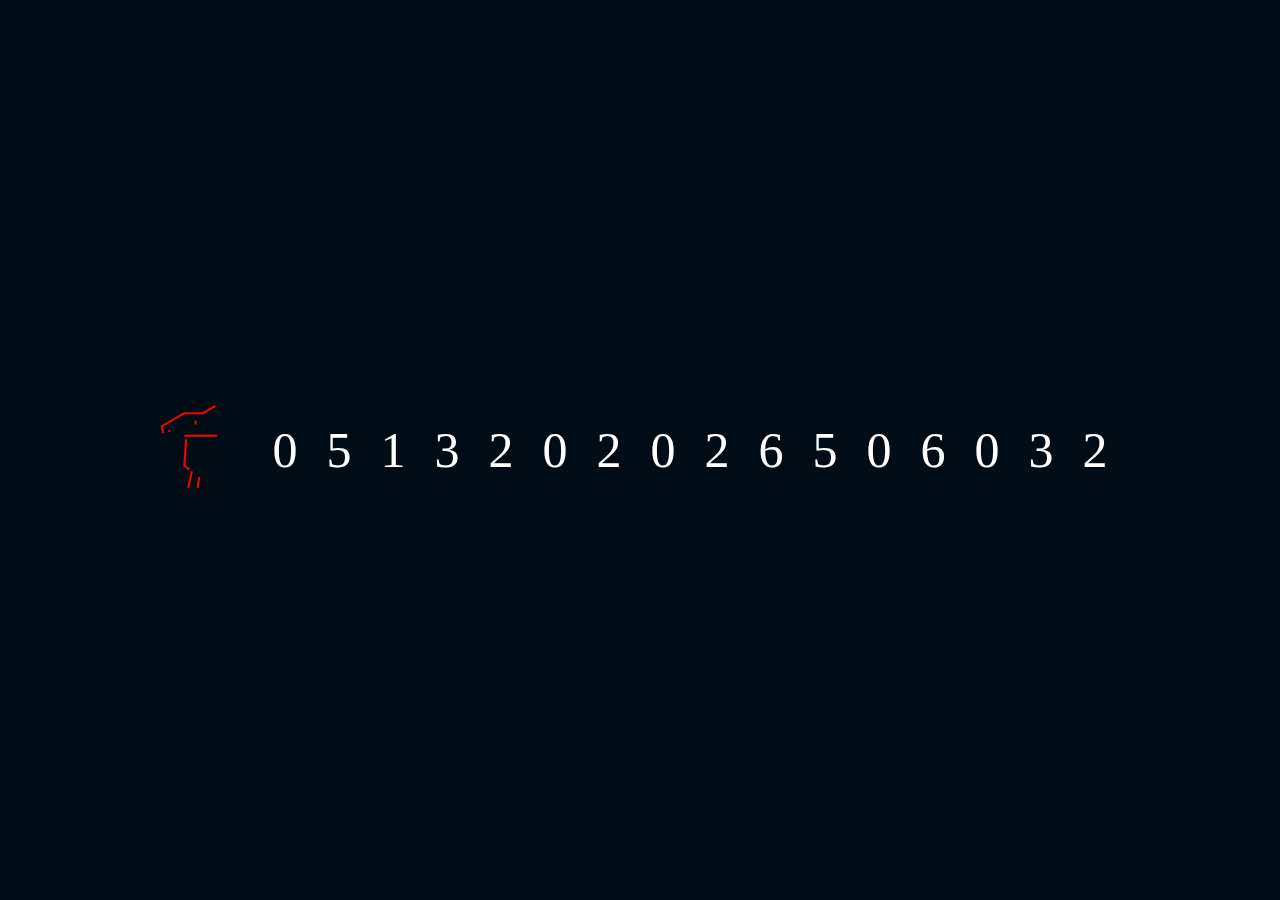
<file: index.html>
<!DOCTYPE html>
<html>
<head>
	<meta charset="utf-8">
	<meta http-equiv="X-UA-Compatible" content="IE=edge">
	<title>Năm Mới 2021.</title>
	<link rel="stylesheet" href="">
</head>
<style type="text/css" media="screen">
	* {
		margin: 0;
		padding: 0;

	}
	body {
		background: #003056;
	}
	section {
		position: absolute;
		width: 100%;
		height: 100vh;
	}
	.fireworks {
		position: fixed;
	}
	.content {
		z-index: 1;
		color: #fff;
		display: flex;
		justify-content: center;
		align-items: center;
		text-align: center;
		position: relative;
		transform: translateX(-50%), translateY(-50%);
	}
	.content h2 {
		-webkit-text-stroke:  1px #fff;
		color:  transparent;
		font-size: 8em;
		line-height: .9em;
		animation: animateColor2 3s linear infinite;
	}
	.content .random span {
		-webkit-text-stroke:  0px #fff;
		animation: animateColor 3s linear infinite;

	}
	.set {
		position: absolute;
		width: 100%;
		height: 100%;
		top: 0;
		left: 0;

	}
	.set div {
		position: absolute;
		display: block;

	}
	.set div {

	}
	canvas {
		position: fixed;
	}
	.content .random span {
		width: 50px;
		display: inline-block;
		font-size: 50px;
	}
	#content {
		width: 100px;
		height: 100px;
		animation: animateColor 1.5s linear infinite;
	}
	@keyframes animateColor {
		0%
		{
			filter: hue-rotate(0deg);
			transform: translate(10px, -10px);
		}
		100%{
			filter: hue-rotate(360deg);
			transform: translate(10px, 10px);
		}
	}
</style>
<body>


	<!-- <iframe src="https://olafwempe.com/mp3/silence/silence.mp3" type="audio/mpeg" allow="autoplay" id="audio" style="display:none"></iframe>
	<audio autoplay>
		<source src="https://olafwempe.com/mp3/Septium.mp3" type="audio/mpeg">
		</audio> -->

		
		<section class="fireworks"></section>

		<section class="content">
			<div id="content"></div>
			<div class="random">
				<span class="span nbr ltr"><p class="no">0</p></span>
				<span class="span nbr ltr"><p class="no">0</p></span>
				<span class="span nbr ltr"><p class="no">0</p></span>
				<span class="span nbr ltr"><p class="no">0</p></span>
				<span class="span nbr ltr"><p class="no">0</p></span>
				<span class="span nbr ltr"><p class="no">0</p></span>
				<span class="span nbr ltr"><p class="no">0</p></span>
				<span class="span nbr ltr"><p class="no">0</p></span>
				<span class="span nbr ltr"><p class="no">0</p></span>
				<span class="span nbr ltr"><p class="no">0</p></span>
				<span class="span nbr ltr"><p class="no">0</p></span>
				<span class="span nbr ltr"><p class="no">0</p></span>
				<span class="span nbr ltr"><p class="vacancy">0</p></span>
				<span class="span nbr ltr"><p class="vacancy">0</p></span>
				<span class="span nbr ltr"><p class="vacancy">0</p></span>
				<span class="span nbr ltr"><p class="vacancy">0</p></span>
			</div>
		</section>


		<script src="https://ajax.googleapis.com/ajax/libs/jquery/3.5.1/jquery.min.js"></script>
		<script type="text/javascript" src="jquery.fireworks.js"></script>
		<script type="text/javascript" src="jquery.novacancy.js"></script>
		<script type="text/javascript" src="jQuery.sketch.js"></script>
	<!-- <script type="text/javascript">
		$(document).ready(function() {
			$('#no').novacancy({
				'reblinkProbability': 0.1,
				'blinkMin': 0.2,
				'blinkMax': 0.6,
				'loopMin': 8,
				'loopMax': 10,
				'color': '#ffffff',
				'glow': ['0 0 80px #ffffff', '0 0 30px #008000', '0 0 6px #0000ff']
			}); 

			$('#vacancy').novacancy({
				'blink': 1,
				'off': 1,
				'color': 'Red',
				'glow': ['0 0 80px Red', '0 0 30px FireBrick', '0 0 6px DarkRed']
			});
		});
	</script> -->
	<script>
		$("#content").sketch({
			d: "M 24.375 35.625 h 37.5 l 26.25 52.5 L 37.5 61.875 Z m 0 -22.5 L 1.875 26.25 l 3.75 20.625 l 11.25 -9.375 l 7.5 -1.875 Z m 0 0 h 18.75 l 18.75 -11.25 l -1.875 15 l 9.375 -3.75 l -7.5 22.5 m -26.25 -15 v 3.75 M 26.141 39.154 l -1.766 26.471 l 15 11.25 l 19.523 -3.904 M 31.875 71.25 l -3.75 16.875 m 11.25 -11.25 L 37.5 88.125 M 9.375 30 v 1.875",
			time: 6500,
			stroke: "#fc1b25",
			strokeWidth:"2px",
		});


		$("#content").sketch({
			d: "m 297.409 263.675 c -2.89423 -3.99537 -4.55727 -5.2153 -6.72282 -4.93151 c -1.71778 0.2251 -3.17786 -0.40616 -3.6231 -1.56644 c -0.41018 -1.06891 -2.07164 -1.94349 -3.69213 -1.94349 c -3.36276 0 -7.61349 -4.03568 -9.5024 -9.02168 c -1.23634 -3.26348 -1.44237 -3.33129 -5.25284 -1.7291 c -5.10302 2.14565 -6.65458 4.92448 -5.1673 9.25453 c 0.63688 1.85419 0.91589 4.07438 0.62002 4.93375 c -0.96131 2.79225 -6.28656 1.70437 -9.08752 -1.85647 c -2.17322 -2.76281 -2.58285 -4.62204 -2.13438 -9.6875 c 0.30524 -3.44769 0.9532 -7.44033 1.43991 -8.87254 c 0.79549 -2.34084 0.36831 -2.62425 -4.22688 -2.8043 c -10.2925 -0.4033 -19.224 -6.43645 -23.903 -16.1464 c -2.66105 -5.52218 -2.87126 -7.61327 -2.95382 -29.3828 c -0.0741 -19.5451 0.20834 -23.4375 1.70084 -23.4375 c 0.98435 0 -0.5966 -1.82812 -3.51324 -4.0625 c -8.14738 -6.24154 -18.2396 -20.4143 -18.9148 -26.5625 c -0.54214 -4.9365 -0.005 -5.625 4.38833 -5.625 c 2.40625 0 4.375 -0.5625 4.375 -1.25 c 0 -0.6875 -0.5625 -1.25 -1.25 -1.25 c -1.92657 0 -1.47899 -3.49762 0.5962 -4.65896 c 1.56982 -0.87851 1.38269 -1.94873 -1.25 -7.14896 c -1.74916 -3.45503 -3.0962 -8.27638 -3.0962 -11.082 l 0 -4.96623 l 7.20745 0.753331 c 13.2074 1.38045 34.065 11.9645 47.736 24.2233 l 5.56839 4.99321 l 3.94908 -2.33002 c 3.78767 -2.23478 3.98338 -2.75263 4.78803 -12.6694 c 1.00856 -12.4301 3.02709 -20.4232 7.4786 -29.6143 c 4.80302 -9.91685 11.1542 -18.8572 12.92 -18.187 c 0.83736 0.31782 1.90865 -0.047 2.38064 -0.81069 c 0.5506 -0.89088 0.28281 -1.03295 -0.74713 -0.39641 c -1.06935 0.66089 -1.41406 0.41237 -1.03249 -0.74437 c 0.86694 -2.62822 10.8616 -9.86149 13.6262 -9.86149 c 2.94646 0 8.91374 8.95992 11.8452 17.7856 l 2.05038 6.17315 l 3.86393 -3.54189 c 2.12516 -1.94805 4.91767 -4.80753 6.20558 -6.3544 c 1.28793 -1.54688 3.63401 -2.8125 5.21351 -2.8125 c 2.33151 0 3.12821 0.9995 4.23457 5.3125 c 6.76089 26.3563 4.93846 44.8097 -6.07977 61.5625 c -1.80867 2.75 -4.18283 7.8125 -5.2759 11.25 l -1.98743 6.25 l 4.22925 -4.8398 c 4.83267 -5.53034 7.34475 -5.37896 8.52326 0.51362 c 2.2364 11.182 -0.47426 23.9231 -6.68787 31.4354 c -3.92539 4.74585 -16.6089 11.7198 -18.8244 10.3505 c -0.68581 -0.42385 -1.09235 -0.17977 -0.90345 0.54241 c 0.18891 0.72217 -1.31138 2.65337 -3.33397 4.29156 l -3.67745 2.97853 l 2.62653 6.32012 c 1.4446 3.47608 3.308 9.36528 4.14092 13.0871 c 2.17014 9.69722 -0.76126 19.3944 -8.11883 26.8574 c -5.07537 5.14808 -5.31819 5.7171 -4.30362 10.0845 c 0.59139 2.54571 1.08867 5.01254 1.10507 5.48183 c 0.0164 0.4693 1.12605 1.2012 2.46588 1.62643 c 2.78787 0.88484 4.23742 4.33729 3.08355 7.3442 c -0.51527 1.34279 -2.24903 2.0511 -5.02051 2.0511 c -3.543 0 -4.86057 -0.86575 -8.07892 -5.30856 Z m 9.06421 3.20468 c -0.90234 -0.36109 -1.98047 -0.31669 -2.39584 0.0986 c -0.41537 0.41536 0.32292 0.7108 1.64062 0.65653 c 1.45619 -0.06 1.75238 -0.35618 0.75522 -0.7552 Z m -4.64034 -1.69622 c -0.49554 -0.80178 0.31463 -1.1112 2.11372 -0.80725 c 1.60449 0.27107 2.29249 0.26747 1.5289 -0.007 c -0.76359 -0.27547 -2.03347 -1.9168 -2.82198 -3.64738 c -0.84471 -1.85394 -0.91626 -2.82675 -0.17417 -2.36812 c 1.48746 0.9193 1.49055 -0.29751 0.01 -3.74413 c -0.74536 -1.73454 -1.12545 -1.9259 -1.24137 -0.625 c -0.42039 4.71736 -2.69087 -5.29763 -3.24955 -14.3337 c -0.56693 -9.16908 -0.47387 -9.71954 1.07136 -6.33699 c 1.0554 2.31034 2.02489 3.16603 2.57628 2.27388 c 0.48623 -0.78675 0.31238 -1.78378 -0.38633 -2.2156 c -2.27429 -1.40559 -1.4168 -4.19184 1.08844 -3.5367 c 1.76388 0.46126 3.08717 -0.67907 5.24653 -4.52113 c 2.29812 -4.08895 3.10825 -4.74384 3.96799 -3.20757 c 1.52318 2.72175 3.43023 1.10797 3.40751 -2.88348 c -0.0152 -2.68287 -0.27766 -2.98421 -1.29637 -1.48872 c -0.92014 1.35077 -1.04804 0.55061 -0.45747 -2.86197 c 0.63226 -3.65347 0.42843 -4.65417 -0.89113 -4.375 c -1.05694 0.22362 -1.77578 -0.8325 -1.88066 -2.76303 c -0.21409 -3.94058 -2.38729 -9.50145 -4.13542 -10.5819 c -2.67123 -1.65092 -9.61253 2.08351 -11.2832 6.07038 c -0.89575 2.13757 -1.69229 4.39228 -1.7701 5.01049 c -0.21941 1.74309 -4.61016 3.06654 -10.4941 3.16311 c -7.14631 0.11725 -14.2284 3.0965 -13.2739 5.58392 c 0.39768 1.03632 0.33612 2.51031 -0.13681 3.27552 c -1.08324 1.75271 -5.14475 -1.7428 -7.64674 -6.58112 c -4.12583 -7.97848 -4.76294 -0.33797 -0.89883 10.7792 c 2.15903 6.21162 2.07262 7.19752 -0.28754 3.28034 l -1.88284 -3.125 l 0.74186 3.125 c 0.66691 2.80923 0.56824 2.91041 -0.97647 1.00133 c -1.5363 -1.89866 -1.7087 -1.68006 -1.62723 2.06334 c 0.0501 2.30285 0.47413 3.95245 0.94225 3.66578 c 0.46812 -0.28668 1.17307 -0.00032 1.56656 0.63636 c 1.00168 1.62075 -0.56712 5.26562 -1.90935 4.43609 c -0.60759 -0.37552 -0.7343 0.2825 -0.2816 1.46223 c 0.45532 1.18653 0.30929 1.82827 -0.32681 1.43619 c -2.10013 -1.29445 -1.16843 12.6909 0.98919 14.8485 c 2.0819 2.08189 4.80761 1.3847 4.6372 -1.18611 c -0.0712 -1.07344 -0.27456 -1.05286 -0.72917 0.0738 c -1.17795 2.91928 -2.41018 1.57736 -2.71557 -2.95726 c -0.3733 -5.5429 2.66982 -10.737 5.62597 -9.60263 c 1.31359 0.50408 1.7717 0.30234 1.24578 -0.54861 c -0.5216 -0.84396 0.0485 -1.11565 1.52887 -0.72852 c 1.29836 0.33952 2.7923 -0.0811 3.31987 -0.93472 c 0.66916 -1.08273 0.42834 -1.24788 -0.79643 -0.54617 c -0.9656 0.55322 0.0615 -0.9222 2.28248 -3.27873 c 2.25237 -2.38982 4.36171 -6.20411 4.76985 -8.62522 c 1.47052 -8.72328 1.9136 -10.0535 3.10368 -9.31799 c 0.66734 0.41244 1.21335 3.24795 1.21335 6.30113 c 0 5.49837 1.78673 7.57917 2.88834 3.36372 c 0.40506 -1.54997 0.60834 -1.64105 0.69752 -0.3125 c 0.18742 2.79214 -1.85942 5.442 -3.4461 4.46138 c -0.76437 -0.4724 -1.45444 -2.3726 -1.53351 -4.22265 c -0.11397 -2.66692 -0.37407 -2.32795 -1.2556 1.63627 c -1.73439 7.79948 -1.79772 7.99449 -2.93154 9.02633 c -0.58858 0.53563 -0.61169 0.18383 -0.0514 -0.78197 c 0.66404 -1.14458 0.54243 -1.46137 -0.34941 -0.9102 c -0.96032 0.59352 -0.79454 2.2341 0.55635 5.50564 c 2.55872 6.19665 5.22436 9.03386 7.62283 8.11348 c 1.40148 -0.5378 1.67007 -0.27978 0.93942 0.90243 c -0.68588 1.10978 -0.54072 1.35738 0.44033 0.75105 c 2.05617 -1.27077 0.33211 -3.56038 -2.0055 -2.66336 c -1.42961 0.54859 -1.59784 0.32915 -0.65337 -0.85229 c 0.76227 -0.9535 0.92526 -4.20268 0.40674 -8.10811 c -0.86178 -6.49087 0.52725 -9.25562 3.27142 -6.51145 c 0.70159 0.70158 1.0212 -0.67911 0.81835 -3.53519 l -0.33336 -4.68685 l 1.34295 4.375 c 0.73862 2.40625 1.36426 5.90464 1.39031 7.7742 c 0.026 1.86957 0.45762 3.14565 0.95904 2.83575 c 0.76967 -0.47567 4.88899 7.898 7.07898 14.39 c 0.56222 1.66667 0.46993 1.66667 -0.83058 0 c -1.30051 -1.66666 -1.40621 -1.66666 -0.95125 0 c 0.28151 1.03125 1.1886 1.875 2.01576 1.875 c 1.50988 0 3.85783 2.87118 3.8936 4.76128 c 0.01 0.5562 -0.68398 0.58885 -1.54336 0.0725 c -1.0617 -0.63785 -1.01264 -0.26085 0.15305 1.17622 c 1.88019 2.3179 3.28572 2.88955 2.00349 0.81485 Z m -8.96428 -13.2632 c -0.63745 -1.6612 -0.93764 -1.66454 -2.5736 -0.0285 c -1.01858 1.01859 -1.45409 2.49576 -0.96778 3.28263 c 1.28561 2.08015 4.46667 -0.84283 3.54138 -3.25407 Z m -32.0598 -3.27297 c -0.3424 -0.84629 -0.60171 0.14878 -0.57623 2.21128 c 0.0255 2.0625 0.30562 2.75493 0.62255 1.53872 c 0.31693 -1.21622 0.29608 -2.90372 -0.0463 -3.75 Z m -6.20826 -3.10122 c -0.31441 -1.20312 -0.57166 -0.21875 -0.57166 2.1875 c 0 2.40625 0.25725 3.39063 0.57166 2.1875 c 0.31441 -1.20312 0.31441 -3.17187 0 -4.375 Z m 32.4287 -2.97837 l -1.83645 -4.20913 l -0.10196 3.51968 c -0.1253 4.32514 2.67143 10.1284 3.34427 6.93945 c 0.23683 -1.12248 -0.3958 -3.93498 -1.40585 -6.25 Z m 13.7148 4.25441 c -0.41537 -0.41536 -0.7108 0.32293 -0.65652 1.64063 c 0.06 1.45618 0.35617 1.75237 0.7552 0.75521 c 0.36109 -0.90235 0.31668 -1.98048 -0.0986 -2.39584 Z m 2.25606 -4.08854 c 0.85412 0 2.91662 -1.52985 4.58334 -3.39967 c 1.66671 -1.86983 2.16008 -2.8542 1.09636 -2.1875 c -1.06371 0.6667 -0.72896 0.0871 0.74392 -1.28783 c 2.80553 -2.61912 5.23631 -7.59187 3.0508 -6.24115 c -0.67963 0.42003 -1.23569 0.49525 -1.23569 0.16715 c 0 -0.32808 -0.37684 -1.57856 -0.83743 -2.77882 c -0.56713 -1.47793 -0.37002 -1.89343 0.61069 -1.28731 c 0.96964 0.59927 1.18205 0.20165 0.64288 -1.2034 c -0.66314 -1.72813 -1.13582 -1.46388 -2.67882 1.49757 c -1.03046 1.97778 -2.92108 4.33758 -4.20136 5.24399 c -1.28029 0.90641 -2.04332 2.10831 -1.69564 2.67087 c 0.34769 0.56255 -0.20541 1.71794 -1.22908 2.56753 c -1.02368 0.84957 -1.81683 3.30394 -1.76255 5.45412 c 0.0542 2.1502 0.3824 3.20633 0.72916 2.34695 c 0.34676 -0.85937 1.32931 -1.5625 2.18342 -1.5625 Z m -50.8476 -9.61623 c -1.21621 -0.31693 -2.90371 -0.29609 -3.75 0.0464 c -0.84629 0.34241 0.14879 0.60171 2.21129 0.57624 c 2.0625 -0.0255 2.75492 -0.30563 1.53871 -0.62255 Z m -2.06148 -1.63377 c 1.87597 0 2.39777 -0.89156 2.39777 -4.09686 c 0 -2.25329 0.94099 -5.44032 2.0911 -7.08234 c 1.1501 -1.642 1.43135 -2.57771 0.625 -2.07935 c -0.99456 0.61467 -1.43784 -0.22322 -1.37824 -2.60517 c 0.0773 -3.08853 0.21719 -3.21029 1.16214 -1.01128 c 0.83866 1.95168 1.09356 1.36838 1.16214 -2.65945 c 0.12182 -7.15392 2.75317 -9.11382 6.25654 -4.66002 c 1.47077 1.86979 2.39657 4.12295 2.05732 5.00701 c -0.33925 0.88408 0.008 1.99358 0.77173 2.46556 c 0.9044 0.55895 1.03178 0.28093 0.36535 -0.79738 c -0.73891 -1.19558 -0.45638 -1.43805 1.01683 -0.87273 c 1.12202 0.43055 2.4262 0.15799 2.89819 -0.60571 c 0.56221 -0.90968 0.25271 -1.04315 -0.89746 -0.38703 c -1.25381 0.71524 -1.38971 0.60103 -0.47544 -0.39957 c 0.70411 -0.77059 3.48495 -2.16438 6.17964 -3.0973 c 2.6947 -0.93294 5.09371 -2.27901 5.33113 -2.99129 c 0.45679 -1.37036 -5.21658 -2.87709 -10.8333 -2.87709 c -1.84516 0 -4.44657 -0.7983 -5.78092 -1.774 c -2.12841 -1.55632 -2.24455 -2.25492 -0.94658 -5.69365 c 1.28248 -3.39767 1.1197 -4.5295 -1.22236 -8.49898 l -2.70186 -4.57933 l 3.28074 2.46049 c 1.80441 1.35326 3.04827 2.84349 2.76414 3.3116 c -1.18187 1.9472 1.87894 2.07616 3.44505 0.14516 c 1.19004 -1.46731 1.2301 -1.81635 0.1328 -1.15701 c -0.93993 0.56479 -1.87155 0.16181 -2.31848 -1.00286 c -0.41093 -1.07089 -1.16895 -1.68638 -1.68447 -1.36777 c -0.51553 0.31862 -2.24214 -0.80961 -3.83691 -2.50717 c -3.37556 -3.59312 -4.34404 -3.72027 -9.16919 -1.20378 c -1.96922 1.02702 -4.80939 1.8673 -6.3115 1.8673 c -2.38372 0 -2.66634 0.55489 -2.22184 4.36233 c 0.57562 4.93061 -2.1909 7.06364 -6.0421 4.65852 c -2.56677 -1.60298 -3.71918 -0.81145 -3.71918 2.55452 c 0 1.35743 -1.09111 2.69401 -2.5 3.06245 c -2.53737 0.66353 -3.07241 2.24583 -2.65852 7.86218 c 0.18265 2.47837 -0.0318 2.73702 -1.03645 1.25 c -1.09587 -1.62207 -1.26933 -1.58986 -1.28589 0.23873 c -0.0105 1.16255 0.51879 2.44619 1.17627 2.85254 c 0.65747 0.40633 0.89947 1.51 0.53777 2.45257 c -1.92349 5.01254 11.2869 20.253 16.2028 18.6928 c 1.71974 -0.54582 2.10429 -0.31301 1.39053 0.84186 c -0.71075 1.15002 -0.37644 1.36222 1.1957 0.75893 c 1.20026 -0.46059 3.26128 -0.83743 4.58005 -0.83743 Z m 29.403 -9.66146 c -0.41537 -0.41536 -0.7108 0.32293 -0.65653 1.64063 c 0.06 1.45618 0.35618 1.75237 0.75521 0.75521 c 0.36109 -0.90235 0.31668 -1.98048 -0.0987 -2.39584 Z m -21.8501 -0.67187 c -1.23452 -1.22533 -1.3781 -1.08175 -0.69974 0.69975 c 0.46941 1.23277 1.16836 1.92652 1.55322 1.54166 c 0.38486 -0.38486 0.00079 -1.39349 -0.85348 -2.24141 Z m 4.88215 -12.097 c -0.71539 -1.33672 -1.91853 -2.81222 -2.67364 -3.2789 c -0.75512 -0.46669 -0.40615 0.62698 0.77548 2.43038 c 2.50203 3.81858 3.79765 4.39774 1.89816 0.84852 Z m 15.1971 0.3265 c -0.90235 -0.36109 -1.98047 -0.31669 -2.39584 0.0986 c -0.41536 0.41538 0.32292 0.7108 1.64063 0.65653 c 1.45618 -0.06 1.75237 -0.35618 0.75521 -0.7552 Z m 8.17933 -0.0125 c -1.21621 -0.31693 -2.90371 -0.29609 -3.75 0.0463 c -0.84629 0.34241 0.14879 0.60171 2.21129 0.57623 c 2.0625 -0.0255 2.75492 -0.30562 1.53871 -0.62255 Z m 2.54954 -2.97112 c 5.99042 -2.08826 6.1834 -4.79502 0.28545 -4.00395 c -5.36075 0.71904 -6.13342 -1.20255 -2.10384 -5.23212 c 1.67109 -1.6711 2.57336 -1.8441 3.89542 -0.74689 c 2.91563 2.41976 13.96 -1.57942 22.6669 -8.2077 c 3.28191 -2.49842 17.7579 -10.4094 19.1334 -10.4562 c 0.25606 -0.009 -0.24189 0.96854 -1.10656 2.17166 c -0.86467 1.20313 0.49558 0.0614 3.02278 -2.53711 c 2.52719 -2.59854 4.25758 -5.27041 3.84529 -5.9375 c -0.41229 -0.66694 -0.15391 -1.21274 0.57417 -1.21274 c 0.72807 0 1.32377 -1.19387 1.32377 -2.65305 c 0 -2.20783 -0.31235 -2.39383 -1.86124 -1.10837 c -1.02367 0.84958 -1.59945 1.96828 -1.27947 2.486 c 1.26191 2.04181 -9.70508 8.85471 -13.9847 8.68757 c -1.99498 -0.0779 -1.96663 -0.20944 0.25043 -1.16215 c 2.5 -1.07428 2.5 -1.07428 0 -1.18308 c -1.57503 -0.0685 0.0328 -1.38404 4.3455 -3.55546 c 8.05528 -4.05579 12.5378 -9.92619 12.5104 -16.3838 c -0.023 -5.40283 -1.72318 -8.90508 -2.871 -5.91393 c -1.03632 2.70059 -9.60974 6.82729 -16.0576 7.72914 c -4.02244 0.5626 -4.94188 0.41435 -3.55221 -0.57275 c 1.66666 -1.18384 1.66666 -1.33608 0 -1.37011 c -1.66666 -0.034 -1.66666 -0.17908 0 -1.3055 c 1.56686 -1.05897 1.15601 -1.89325 -2.5 -5.07651 c -6.81856 -5.93689 -15.4631 -9.86799 -21.6997 -9.86799 c -4.09118 0 -5.76868 -0.56997 -6.43801 -2.1875 c -0.49786 -1.20312 -1.18314 -8.9375 -1.52284 -17.1875 c -0.56545 -13.7326 -0.34152 -15.8478 2.65032 -25.035 c 3.59326 -11.0339 11.7388 -25.8888 13.8162 -25.1964 c 1.79709 0.59903 1.67874 3.98135 -0.1393 3.98135 c -0.80207 0 -1.92707 0.51206 -2.5 1.1379 c -0.615 0.67183 -0.33524 0.72856 0.683 0.13851 c 1.17963 -0.68356 1.54174 -0.45062 1.14584 0.73709 c -0.31836 0.95508 -1.18821 1.7365 -1.933 1.7365 c -0.74479 0 -1.82291 0.51206 -2.39584 1.1379 c -0.6177 0.67477 -0.31925 0.7185 0.73326 0.10744 c 1.38583 -0.80456 1.55259 -0.50596 0.76072 1.3621 c -0.55782 1.3159 -1.28183 3.95359 -1.60892 5.86153 c -0.45052 2.62789 -0.97841 3.15053 -2.17723 2.15559 c -1.15123 -0.95543 -1.79377 -0.76293 -2.35757 0.70633 c -1.81075 4.71873 1.1548 4.02145 7.19588 -1.69195 c 7.68092 -7.2643 11.1182 -9.28815 13.9374 -8.20632 c 1.44276 0.55364 1.92608 1.8561 1.5754 4.24546 c -0.49017 3.33965 -0.41604 3.38793 2.38427 1.55309 c 1.58957 -1.04153 2.89015 -2.70595 2.89015 -3.69871 c 0 -0.99275 0.51004 -1.48978 1.13343 -1.10451 c 0.62338 0.38527 0.82659 -0.47283 0.45157 -1.9069 c -0.39695 -1.51796 -1.02865 -2.04624 -1.51189 -1.26436 c -0.45651 0.73867 -1.5387 -0.61675 -2.40485 -3.01204 c -0.86615 -2.39529 -1.17142 -5.00777 -0.6784 -5.8055 c 0.59804 -0.96766 0.34536 -1.10986 -0.75915 -0.42723 c -1.21214 0.74914 -1.4351 0.44869 -0.83245 -1.12179 c 0.46494 -1.21161 0.3127 -1.82953 -0.34986 -1.42004 c -0.64514 0.39871 -1.76369 -0.37885 -2.48569 -1.7279 c -1.70665 -3.18891 -1.66311 -4.23129 0.13043 -3.12283 c 0.89532 0.55335 1.10377 0.34282 0.54914 -0.55461 c -0.62533 -1.01179 -1.59783 -1.06984 -3.23597 -0.19313 c -3.08274 1.64983 -4.10891 1.58518 -3.01195 -0.18976 c 0.56995 -0.92218 0.34094 -1.10261 -0.63439 -0.49983 c -0.83946 0.51882 -1.21251 1.2571 -0.82898 1.64063 c 0.89795 0.89794 -1.6997 4.05234 -3.3371 4.05234 c -0.6875 0 -0.48769 -0.98438 0.44401 -2.1875 c 1.40942 -1.82001 1.2301 -1.79194 -1.06746 0.16706 c -1.51882 1.295 -2.51151 2.75901 -2.206 3.25334 c 0.82312 1.33186 -2.65195 5.6377 -4.57618 5.67015 c -0.91577 0.0154 -1.48525 1.05491 -1.26716 2.31294 c 0.22131 1.27659 -0.15429 1.94473 -0.85112 1.51406 c -0.68598 -0.42396 -1.65426 -0.11225 -2.15174 0.69269 c -0.59752 0.9668 -0.35966 1.12679 0.70079 0.4714 c 1.07675 -0.66546 1.39757 -0.42037 0.97438 0.74436 c -0.347 0.95508 -1.24348 1.60262 -1.99217 1.43899 c -0.7487 -0.16362 -1.06191 0.4826 -0.69604 1.43606 c 0.36588 0.95347 -0.0225 2.15863 -0.86312 2.67815 c -1.04171 0.64381 -1.20636 0.42357 -0.51708 -0.6917 c 0.65496 -1.05975 0.52204 -1.33391 -0.37727 -0.77811 c -0.7637 0.472 -1.03627 1.77618 -0.60571 2.8982 c 0.47181 1.22951 0.27442 1.72581 -0.49681 1.24916 c -0.7038 -0.43497 -1.92439 0.62422 -2.71243 2.35376 c -2.02847 4.45202 -1.69767 5.47819 0.57285 1.77698 c 1.2996 -2.11849 1.64588 -2.31979 1.07514 -0.625 c -2.82417 8.38629 -5.60394 19.2706 -5.74532 22.496 c -0.16338 3.72716 -0.17113 3.72273 -1.08526 -0.62103 c -0.69135 -3.28516 -0.89364 -2.11747 -0.81206 4.6875 c 0.0598 4.98438 0.54812 9.0625 1.08526 9.0625 c 0.53713 0 0.97661 2.85938 0.97661 6.35417 c 0 4.52364 -0.45013 6.20636 -1.5625 5.8411 c -0.85937 -0.28218 -1.73751 -1.98571 -1.95141 -3.78561 c -0.2871 -2.41583 -0.91345 -3.07127 -2.39256 -2.50368 c -1.4395 0.55239 -1.71555 0.30274 -0.98045 -0.88669 c 0.68588 -1.10977 0.54072 -1.35737 -0.44033 -0.75105 c -0.80494 0.49748 -1.08083 1.52373 -0.61308 2.28056 c 0.55242 0.89384 0.0988 1.08761 -1.29454 0.55295 c -1.17973 -0.45271 -1.8407 -0.33079 -1.46882 0.27094 c 0.37189 0.60173 -0.17194 1.79791 -1.20852 2.6582 c -1.53497 1.27391 -2.33875 1.15322 -4.33176 -0.65043 c -1.34589 -1.21801 -2.09218 -2.78881 -1.65842 -3.49065 c 0.43376 -0.70184 0.21443 -0.92118 -0.48742 -0.48742 c -0.70184 0.43376 -2.28218 -0.32307 -3.51187 -1.68186 c -1.22968 -1.35879 -1.75486 -2.47053 -1.16706 -2.47053 c 0.58781 0 0.37214 -0.69659 -0.47925 -1.54799 c -0.8514 -0.85139 -2.51077 -1.55452 -3.6875 -1.5625 c -1.17673 -0.008 -1.99889 -0.71763 -1.82701 -1.57701 c 0.17187 -0.85937 -0.10938 -1.49588 -0.625 -1.41447 c -2.07113 0.32702 -3.57806 -0.32148 -6.5625 -2.82416 l -3.125 -2.62054 l 3.39352 2.02334 c 6.56529 3.91446 5.2744 1.91531 -1.51852 -2.35167 c -3.78125 -2.37519 -7.4375 -4.3113 -8.125 -4.30247 c -0.6875 0.009 0.15625 0.81995 1.875 1.80247 c 3.76641 2.15308 2.60971 2.44093 -1.77699 0.44222 c -1.72954 -0.78803 -2.85179 -1.90659 -2.49389 -2.48568 c 0.3579 -0.5791 -0.14827 -0.7463 -1.12482 -0.37156 c -0.97655 0.37474 -3.67764 -0.20246 -6.00242 -1.28266 c -2.32479 -1.0802 -3.38313 -1.75169 -2.35188 -1.49219 c 1.03125 0.25949 3.28125 0.82445 5 1.25546 c 2.17084 0.54438 1.88196 0.21292 -0.94613 -1.08557 c -6.28753 -2.88687 -14.6964 -4.85562 -16.9861 -3.97695 c -1.1873 0.45561 -2.06775 2.17221 -2.06775 4.03147 c 0 1.78091 0.49934 2.92939 1.10966 2.5522 c 0.61031 -0.37719 2.63868 2.43941 4.50749 6.25912 c 2.39434 4.89387 3.94265 6.73587 5.24258 6.23704 c 1.0146 -0.38934 3.95498 -0.7079 6.53417 -0.7079 c 6.27782 0 6.25203 -3.11458 -0.0524 -6.33087 c -6.83431 -3.48661 -7.77945 -2.87536 -1.09146 0.70587 c 3.09375 1.65662 4.93547 3.03745 4.09271 3.06852 c -0.84276 0.0311 -3.37401 -1.06641 -5.625 -2.43884 c -2.25099 -1.37243 -5.07709 -2.49743 -6.28021 -2.5 c -1.20313 -0.003 -2.1875 -0.84843 -2.1875 -1.87968 c 0 -6.80656 24.3933 6.99578 41.3119 23.3754 l 6.93692 6.71589 l -2.41517 5.5385 c -1.32834 3.04618 -2.69899 9.07432 -3.04588 13.3959 l -0.63072 7.85737 l 5.84014 5.14069 c 5.75697 5.06749 10.1334 12.6549 9.00126 15.6053 c -0.31894 0.83112 0.50718 2.49491 1.83582 3.69731 c 1.32863 1.2024 2.4157 3.224 2.4157 4.49245 c 0 1.71596 0.9357 2.30626 3.65574 2.30626 c 3.44802 0 3.62491 0.2486 3.11311 4.375 c -0.60241 4.85692 0.30046 5.2666 6.6944 3.03765 Z m 1.34444 -19.9125 c -2.0625 -2.0625 -4.56813 -3.75 -5.56808 -3.75 c -2.85217 0 -3.54016 -3.62866 -1.87328 -9.88025 c 2.61533 -9.80874 11.0462 -15.7323 18.8612 -13.2519 c 5.8709 1.86335 8.8156 11.3537 6.74118 21.7259 c -1.39083 6.95413 -3.88396 4.64493 -3.73193 -3.45659 c 0.1055 -5.61979 -0.42555 -7.98715 -2.24306 -10 c -3.99444 -4.42374 -5.79421 -3.26471 -3.10901 2.00215 c 2.86877 5.62694 3.06389 13.807 0.41937 17.5826 c -2.62195 3.74336 -5.02738 3.49718 -9.49643 -0.97187 Z m 7.44231 -0.25 c 2.18351 -2.18351 1.83206 -9.7025 -0.68944 -14.75 c -1.92002 -3.84344 -5.31056 -6.03812 -5.31056 -3.4375 c 0 0.51563 0.0561 3.04688 0.12462 5.625 c 0.11125 4.18341 0.23223 4.35144 1.1254 1.5625 c 0.55044 -1.71875 1.06456 -2.28125 1.14247 -1.25 c 0.0779 1.03125 0.48085 3.14063 0.8954 4.6875 c 0.97837 3.65083 -2.7641 3.93195 -3.91863 0.29435 c -0.43957 -1.38498 -1.38128 -2.15842 -2.09268 -1.71875 c -0.83093 0.51354 -0.687 1.18368 0.40249 1.87402 c 0.93278 0.59103 1.25429 1.08322 0.71447 1.09375 c -0.53981 0.01 -0.40553 1.0953 0.2984 2.41061 c 0.87563 1.63611 2.35137 2.27386 4.67224 2.0191 c 3.17278 -0.34829 3.23913 -0.26036 1.02518 1.35851 c -1.30194 0.952 -1.80965 1.73091 -1.12825 1.73091 c 0.6814 0 1.91391 -0.675 2.73891 -1.5 Z m 8.50521 -5.66146 c -0.41537 -0.41536 -0.7108 0.32293 -0.65652 1.64063 c 0.06 1.45618 0.35617 1.75237 0.7552 0.75521 c 0.36109 -0.90234 0.31668 -1.98046 -0.0986 -2.39584 Z m 1.32264 -6.90104 c -0.34676 -0.85937 -0.63049 -0.15625 -0.63049 1.5625 c 0 1.71875 0.28373 2.42188 0.63049 1.5625 c 0.34676 -0.85937 0.34676 -2.26562 0 -3.125 Z m -17.7029 -7.1875 c 1.24436 -1.375 1.98123 -2.5 1.63747 -2.5 c -0.34375 0 -1.64311 1.125 -2.88747 2.5 c -1.24436 1.375 -1.98122 2.5 -1.63747 2.5 c 0.34375 0 1.64311 -1.125 2.88747 -2.5 Z m 15.625 -0.47194 c 0 -0.25957 -0.98437 -1.24394 -2.1875 -2.1875 c -1.98258 -1.55484 -2.02679 -1.51063 -0.47195 0.47194 c 1.63296 2.08219 2.65945 2.74435 2.65945 1.71556 Z m -36.5916 7.41327 c -1.13007 -2.36977 -2.33795 -7.29165 -2.68418 -10.9375 c -0.46508 -4.89737 -0.354 -5.64932 0.42526 -2.87883 l 1.05476 3.75 l 0.28485 -3.75 c 0.26386 -3.4736 0.35922 -3.38147 1.29388 1.25 c 0.55497 2.75 1.61834 6.5835 2.36304 8.51888 c 1.69873 4.41471 1.69451 4.9641 -0.0299 3.89836 c -0.93128 -0.57557 -1.10815 0.0135 -0.54076 1.80123 c 1.28515 4.04915 0.13286 3.1706 -2.16695 -1.65214 Z m -0.15316 -9.10278 c -0.41537 -0.41537 -0.7108 0.32291 -0.65653 1.64062 c 0.06 1.45618 0.35618 1.75238 0.75521 0.75521 c 0.36109 -0.90234 0.31668 -1.98047 -0.0987 -2.39583 Z m 64.2448 12.429 c 0 -0.62152 1.20685 -2.20159 2.68189 -3.51127 c 2.66326 -2.3647 2.6719 -2.36219 1.24327 0.36165 c -1.59361 3.03841 -3.92516 4.90929 -3.92516 3.14962 Z m -69.2641 -4.44183 c -2.16655 -1.73359 -3.26968 -3.50968 -2.72612 -4.38918 c 1.2162 -1.96786 2.85277 -0.81167 5.15625 3.64277 c 2.28437 4.41748 2.19289 4.44558 -2.43013 0.74641 Z m 12.4785 -6.43385 c 0.6569 -7.84012 1.56274 -9.87791 3.73501 -8.40227 c 0.89842 0.6103 0.84166 3.02178 -0.18268 7.76044 c -0.94888 4.3896 -1.59031 5.74527 -1.7743 3.75 c -0.27633 -2.99663 -0.33165 -2.97095 -1.34659 0.625 c -0.75166 2.66314 -0.87671 1.58115 -0.43144 -3.73317 Z m 2.60557 -7.22812 c -0.3424 -0.84629 -0.60171 0.14879 -0.57623 2.21129 c 0.0255 2.0625 0.30562 2.75492 0.62255 1.53871 c 0.31693 -1.2162 0.29608 -2.9037 -0.0463 -3.75 Z M 216.577 104.478 c 0.41537 -0.41537 1.49349 -0.45978 2.39583 -0.0987 c 0.99717 0.39903 0.70097 0.69523 -0.7552 0.75521 c -1.31771 0.0543 -2.05599 -0.24116 -1.64063 -0.65653 Z m -6.90104 -1.32265 c 0.85937 -0.34676 2.26562 -0.34676 3.125 0 c 0.85937 0.34677 0.15625 0.63049 -1.5625 0.63049 c -1.71875 0 -2.42188 -0.28372 -1.5625 -0.63049 Z m 69.375 98.75 c -0.85937 -0.34676 -2.26562 -0.34676 -3.125 0 c -0.85937 0.34677 -0.15625 0.63049 1.5625 0.63049 c 1.71875 0 2.42188 -0.28372 1.5625 -0.63049 Z m -52.0471 -7.88711 c 0.54503 -1.61996 0.75601 -1.61996 1.7644 0 c 0.87838 1.41108 1.33618 0.89303 1.96401 -2.22254 c 0.79215 -3.93095 3.29768 -5.37462 4.88116 -2.8125 c 0.4249 0.6875 1.72372 1.23719 2.88627 1.22154 c 1.20626 -0.0162 0.3696 -0.88825 -1.94877 -2.03112 c -2.23438 -1.10148 -4.0625 -2.58209 -4.0625 -3.29028 c 0 -0.70819 1.02867 -0.35667 2.28593 0.78113 c 3.2559 2.94655 6.39607 2.70368 5.57626 -0.43127 c -0.35957 -1.375 -1.43191 -2.5 -2.38298 -2.5 c -0.95107 0 -1.72921 -0.84375 -1.72921 -1.875 c 0 -1.03125 0.5957 -1.875 1.32377 -1.875 c 0.72807 0 0.91705 0.65809 0.41994 1.46243 c -0.61621 0.99706 -0.20939 1.19594 1.27847 0.625 c 1.20026 -0.46059 3.68316 -0.86768 5.51755 -0.90465 c 2.35173 -0.0474 1.26236 -0.73031 -3.69416 -2.31582 c -3.86619 -1.23673 -9.06932 -3.80449 -11.5625 -5.70614 c -4.43124 -3.37987 -4.53307 -3.39639 -4.53307 -0.73541 c 0 1.49718 0.42187 2.46156 0.9375 2.14307 c 1.05155 -0.64951 0.95181 14.6124 -0.14577 22.3065 c -0.3923 2.75 -0.41674 3.875 -0.0543 2.5 c 0.36243 -1.375 0.93753 -3.32798 1.27802 -4.33996 Z m 45.4846 4.88279 c 0 -3.18725 -2.69527 -6.12234 -5.26234 -5.73058 c -3.04003 0.46394 -5.12717 4.70562 -3.00454 6.10612 c 2.13178 1.40653 8.26688 1.12785 8.26688 -0.37554 Z m 20.2344 0.47829 c -0.90234 -0.36109 -1.98047 -0.31669 -2.39584 0.0986 c -0.41536 0.41538 0.32292 0.7108 1.64062 0.65653 c 1.45619 -0.06 1.75238 -0.35618 0.75521 -0.7552 Z m 32.8818 -15.3818 c 0.43792 -0.70858 -0.0639 -0.91813 -1.17623 -0.49127 c -2.16552 0.83099 -2.56173 1.72695 -0.76369 1.72695 c 0.64692 0 1.51989 -0.55606 1.93992 -1.23568 Z m -71.8853 -9.07682 c -0.0395 -3.22194 -2.07713 -4.06421 -9.98086 -4.12563 c -5.40291 -0.042 -9.59074 -0.83957 -12.5 -2.38066 c -3.92693 -2.08018 -4.1923 -2.09728 -2.59104 -0.16695 c 1.95724 2.35948 7.68959 5.57933 12.5829 7.06782 c 5.18217 1.57634 12.5103 1.34482 12.4889 -0.39458 Z m 75.6353 -0.92318 c 0.43792 -0.70857 -0.0639 -0.91813 -1.17623 -0.49126 c -2.16552 0.83099 -2.56173 1.72694 -0.76369 1.72694 c 0.64692 0 1.5199 -0.55605 1.93992 -1.23568 Z m -76.0447 -6.66906 c 0.17848 -0.17848 0.48739 -4.32733 0.68648 -9.21967 c 0.19908 -4.89234 0.77639 -8.24389 1.2829 -7.44788 c 0.86167 1.35417 1.55379 -3.87913 1.02371 -7.74065 c -0.14273 -1.03977 0.4004 -1.34709 1.4144 -0.80031 c 0.90535 0.48819 0.21329 -0.43974 -1.53793 -2.06206 c -1.75121 -1.62233 -2.31371 -2.40421 -1.25 -1.73751 c 1.06372 0.66669 0.52778 -0.37366 -1.19097 -2.3119 c -3.76353 -4.24414 -13.9169 -12.3525 -11.25 -8.98417 c 1.76919 2.23456 1.71432 2.28257 -0.97251 0.85083 c -1.56613 -0.83455 -2.57932 -1.95131 -2.25153 -2.48168 c 0.32778 -0.53037 -0.37743 -1.76777 -1.56715 -2.74978 c -5.92526 -4.89081 -6.04214 -4.95021 -6.04214 -3.07062 c 0 0.9901 0.46875 1.51047 1.04166 1.15639 c 0.57292 -0.35408 1.04167 -0.0481 1.04167 0.67998 c 0 0.81095 -3.53927 1.32377 -9.13609 1.32377 c -5.57622 0 -10.0119 0.64042 -11.3838 1.64357 c -2.10847 1.54175 -2.0363 1.7821 1.16499 3.87966 c 1.87699 1.22985 3.029 1.61524 2.56003 0.85643 c -1.17538 -1.9018 -0.19408 -1.74896 6.56314 1.02226 c 3.2212 1.32105 6.70048 2.72641 7.73173 3.12302 c 1.03125 0.39661 0.0685 0.54133 -2.13954 0.32161 c -2.43872 -0.24267 -4.25692 0.23214 -4.63202 1.20964 c -0.45859 1.19507 0.41358 1.413 3.38954 0.84692 c 2.20386 -0.41921 3.61556 -0.33682 3.1371 0.18309 c -1.27823 1.389 -12.4139 1.93205 -11.5685 0.56416 c 0.39102 -0.6327 1.66213 -1.15382 2.82468 -1.15806 c 1.29997 -0.005 0.67805 -0.7563 -1.61543 -1.95218 c -2.62107 -1.3667 -5.42059 -1.71185 -9.42154 -1.16158 c -4.81106 0.66169 -5.72987 1.23576 -5.93446 3.70782 c -0.1577 1.90543 1.38344 4.58321 4.42154 7.68255 c 2.56499 2.61669 3.25737 3.66358 1.53862 2.3264 l -3.125 -2.43122 l 3.20982 3.73046 c 1.7654 2.05175 4.1474 5.24437 5.29333 7.09471 c 2.39158 3.86171 10.4607 9.62714 17.7468 12.6803 c 3.53941 1.48311 6.9896 1.89871 11.811 1.42269 c 3.74603 -0.36984 6.95698 -0.81847 7.13546 -0.99695 Z m -31.52 -11.4733 c -2.35239 -1.82078 -2.35343 -1.85243 -0.0339 -1.03758 c 1.56617 0.55018 2.10285 0.37174 1.55381 -0.51663 c -0.58234 -0.94225 0.31957 -0.91991 2.95029 0.0731 c 3.16633 1.19516 3.42454 1.57427 1.57119 2.30685 c -3.1992 1.26454 -3.37126 1.24103 -6.04143 -0.82571 Z m -5.71085 -6.55944 c -1.55484 -1.98257 -1.51063 -2.02678 0.47194 -0.47194 c 1.20312 0.94356 2.1875 1.92793 2.1875 2.1875 c 0 1.02879 -1.02648 0.36663 -2.65944 -1.71556 Z m 7.99798 -7.3177 c 0.41537 -0.41537 1.49349 -0.45978 2.39583 -0.0987 c 0.99717 0.39903 0.70097 0.69523 -0.7552 0.75521 c -1.31771 0.0543 -2.05599 -0.24116 -1.64063 -0.65653 Z m -4.71354 -1.7448 c -0.4249 -0.6875 -0.21004 -1.25 0.47746 -1.25 c 0.6875 0 1.59764 0.5625 2.02254 1.25 c 0.4249 0.6875 0.21004 1.25 -0.47746 1.25 c -0.6875 0 -1.59764 -0.5625 -2.02254 -1.25 Z m 4.71354 -0.7552 c 0.41537 -0.41537 1.49349 -0.45978 2.39583 -0.0987 c 0.99717 0.39903 0.70097 0.69523 -0.7552 0.75521 c -1.31771 0.0543 -2.05599 -0.24116 -1.64063 -0.65653 Z m 118.058 12.3349 c -0.28732 -1.90008 -0.53008 -0.64219 -0.53947 2.79531 c -0.009 3.4375 0.2257 4.99211 0.5224 3.45469 c 0.2967 -1.53742 0.30439 -4.34992 0.017 -6.25 Z m -16.8364 2.17031 c 0.74587 0 0.98985 -0.36625 0.5422 -0.8139 c -0.44765 -0.44765 0.10238 -1.4839 1.22228 -2.30279 c 1.11988 -0.81889 2.16016 -3.53116 2.31171 -6.02728 c 0.17234 -2.83856 2.17725 -7.47718 5.35294 -12.3847 c 7.9941 -12.3536 10.6057 -21.7412 10.0378 -36.0813 c -0.34812 -8.79065 -1.06979 -12.8933 -2.70768 -15.3931 c -1.49874 -2.28735 -1.97664 -4.57564 -1.45328 -6.95851 c 0.4636 -2.11073 0.20574 -3.90521 -0.63591 -4.42537 c -1.76426 -1.09037 -7.6897 4.28744 -6.62399 6.01179 c 0.42879 0.69379 0.17925 0.89039 -0.55454 0.43689 c -0.73377 -0.4535 -3.34092 1.56897 -5.79366 4.49437 c -2.45275 2.9254 -4.47054 4.54691 -4.484 3.60335 c -0.0196 -1.37739 -0.39135 -1.41107 -1.8857 -0.17086 c -1.02367 0.84957 -1.54437 2.05739 -1.15709 2.68402 c 0.38729 0.62663 0.24047 1.00298 -0.32626 0.83632 c -2.27839 -0.67002 -9.35395 2.76484 -8.81206 4.27785 c 0.31286 0.87352 0.0814 2.53739 -0.51436 3.69748 c -0.94373 1.83766 -0.51959 2.01779 3.29391 1.39894 c 5.24206 -0.85067 5.67249 0.92722 1.97781 8.1694 c -2.79011 5.46905 -13.4548 17.6974 -15.4344 17.6974 c -0.74364 0 -0.031 -1.40625 1.58372 -3.125 c 1.61469 -1.71875 2.51883 -3.125 2.0092 -3.125 c -0.50961 0 1.00547 -2.39062 3.36687 -5.3125 c 2.36139 -2.92187 4.97858 -6.63135 5.81597 -8.24328 c 1.4213 -2.73592 1.3284 -2.87592 -1.39725 -2.10562 c -1.96939 0.55658 -2.37708 0.44826 -1.25248 -0.33276 c 1.32829 -0.922481 1.2012 -1.36073 -0.625 -2.15533 c -1.26077 -0.54857 -2.71419 -0.9081 -3.22981 -0.79895 c -1.42046 0.30068 -1.16455 -0.63698 1.5625 -5.72507 c 1.375 -2.56546 2.50861 -5.51654 2.51914 -6.55797 c 0.017 -1.67869 0.15661 -1.68079 1.23086 -0.0185 c 1.03554 1.60237 1.2145 1.55694 1.23086 -0.3125 c 0.01 -1.20313 -0.68398 -2.19611 -1.54336 -2.20664 c -1.04166 -0.0128 -0.9375 -0.42305 0.3125 -1.23086 c 1.03125 -0.66644 1.23419 -1.22033 0.45097 -1.23086 c -0.78319 -0.0105 -2.49721 0.96524 -3.80891 2.16836 c -1.31168 1.20313 -1.51462 1.625 -0.45097 0.9375 c 1.69957 -1.09853 1.72031 -0.97804 0.17115 0.99439 c -0.96953 1.23441 -2.44845 1.98127 -3.28649 1.65968 c -0.83805 -0.32159 -3.4198 1.48094 -5.73724 4.00562 l -4.21351 4.59031 l 5 -4.375 l 5 -4.375 l -4.28956 4.66878 c -2.35925 2.56782 -4.5575 4.40083 -4.88499 4.07334 c -0.32749 -0.32748 -1.45829 0.10282 -2.51289 0.95623 c -1.34159 1.08565 -1.65156 1.10833 -1.03212 0.0755 c 0.48693 -0.81187 0.37467 -1.79173 -0.24947 -2.17747 c -0.62414 -0.38574 -1.36089 1.23536 -1.63724 3.60244 c -0.42601 3.64912 -0.22595 4.07542 1.31523 2.80248 c 1.57748 -1.30293 1.5929 -1.14035 0.11666 1.23033 c -0.93555 1.5024 -2.15092 2.45358 -2.70081 2.11373 c -1.69298 -1.04632 -1.86788 13.6525 -0.31965 26.8631 l 0.78621 6.7085 l 4.29483 -0.69696 c 2.94211 -0.47744 4.02792 -0.26511 3.44744 0.67413 c -0.58288 0.94312 0.40319 1.12097 3.15913 0.56978 c 2.86761 -0.57353 3.75289 -0.39094 3.11431 0.6423 c -0.59997 0.97076 -0.18963 1.174 1.25278 0.62049 c 1.2741 -0.48891 1.83491 -0.3214 1.38128 0.41258 c -0.42002 0.67963 -0.25263 1.23568 0.37198 1.23568 c 0.62463 0 3.61094 1.67727 6.63628 3.72726 c 5.50077 3.72737 8.12756 4.75071 6.83783 2.66388 c -0.37693 -0.60988 0.11949 -1.03176 1.10302 -0.9375 c 0.9836 0.0943 1.86912 -0.39114 1.96785 -1.07864 c 0.27621 -1.9236 2.61315 -4.37956 5.4891 -5.76867 c 1.89511 -0.91536 1.64921 -0.387 -0.9044 1.94324 c -1.92896 1.76024 -3.02584 3.20043 -2.4375 3.20043 c 0.58834 0 1.7447 -0.675 2.5697 -1.5 c 0.98372 -0.98372 1.5 -1.03479 1.5 -0.14836 c 0 0.7434 -1.93365 2.82651 -4.297 4.62913 c -4.23875 3.23305 -5.92683 9.10226 -2.20744 7.67501 c 0.9399 -0.36068 2.31915 -0.65578 3.065 -0.65578 Z m 7.8948 -44.1164 c 0.46941 -1.23277 1.16836 -1.92652 1.55323 -1.54166 c 0.38486 0.38486 0.0008 1.39349 -0.85348 2.24141 c -1.23452 1.22533 -1.3781 1.08175 -0.69975 -0.69975 Z m -30.445 -6.72883 c -1.21487 -0.48745 -1.2652 -1.06896 -0.20323 -2.34854 c 1.1066 -1.33338 1.76442 -1.37461 3.04596 -0.19094 c 2.65281 2.45023 0.88057 4.03342 -2.84273 2.53948 Z m 34.8275 -9.05059 c 0.0482 -0.40104 0.52136 -1.83844 1.05122 -3.19422 c 0.88098 -2.25429 1.01557 -2.19194 1.57397 0.72916 c 0.40719 2.13007 0.057 3.19423 -1.05121 3.19423 c -0.91402 0 -1.6223 -0.32813 -1.57398 -0.72917 Z m 2.51083 -10.625 c -0.0543 -1.3177 0.24115 -2.05598 0.65652 -1.64062 c 0.41536 0.41536 0.45976 1.49349 0.0986 2.39583 c -0.39903 0.99717 -0.69523 0.70097 -0.7552 -0.75521 Z m -5.09869 66.1458 c 0.85586 -1.03125 1.27486 -1.875 0.93111 -1.875 c -0.34375 0 -1.32525 0.84375 -2.18111 1.875 c -0.85586 1.03125 -1.27486 1.875 -0.93111 1.875 c 0.34375 0 1.32525 -0.84375 2.18111 -1.875 Z m 5.78825 -5.02531 c -0.42382 -1.10448 -1.36438 -1.64116 -2.09013 -1.19263 c -0.90617 0.56005 -0.85313 1.37747 0.1693 2.60944 c 1.81629 2.18849 2.97605 1.33305 1.92083 -1.41681 Z M 222.489 131.483 c -1.03125 -0.66644 -2.4375 -1.21171 -3.125 -1.21171 c -0.6875 0 -0.40625 0.54527 0.625 1.21171 c 1.03125 0.66645 2.4375 1.21172 3.125 1.21172 c 0.6875 0 0.40625 -0.54527 -0.625 -1.21172 Z m 55.7552 -2.16145 c -0.41537 -0.41537 -0.7108 0.32291 -0.65653 1.64062 c 0.06 1.45618 0.35618 1.75238 0.75521 0.75521 c 0.36109 -0.90234 0.31668 -1.98047 -0.0987 -2.39583 Z m -64.3501 -10.6719 c -1.23452 -1.22533 -1.3781 -1.08175 -0.69974 0.69974 c 0.46941 1.23278 1.16836 1.92653 1.55322 1.54167 c 0.38486 -0.38486 0.00079 -1.39349 -0.85348 -2.24141 Z m -2.22376 -4.09558 c -0.40711 -1.0609 -1.00828 -1.66082 -1.33594 -1.33316 c -0.32766 0.32766 -0.22498 1.19567 0.22819 1.92891 c 1.23256 1.99433 1.95298 1.60689 1.10775 -0.59575 Z m 99.9539 -6.41196 c 5.3412 -8.11052 5.75513 -10.4679 1.80224 -10.2641 c -2.11646 0.10911 -2.27114 0.28647 -0.625 0.71665 c 1.20312 0.31441 2.1854 0.95228 2.18282 1.4175 c -0.009 1.57389 -5.23026 9.57463 -8.55816 13.1132 c -1.81937 1.93456 -2.4324 3.1814 -1.36229 2.77076 c 1.0701 -0.41064 4.02229 -3.89994 6.56039 -7.75401 Z m -32.0574 -6.97163 c -0.34677 -0.85937 -0.63048 -0.15625 -0.63048 1.5625 c 0 1.71875 0.28371 2.42188 0.63048 1.5625 c 0.34677 -0.85937 0.34677 -2.26562 0 -3.125 Z m 29.6491 -6.62742 c 0.42686 -1.1124 0.21731 -1.61415 -0.49126 -1.17623 c -0.67963 0.42003 -1.23569 1.293 -1.23569 1.93993 c 0 1.79804 0.89596 1.40182 1.72695 -0.7637 Z m 9.67564 -23.9038 c -1.47355 -2.53402 -1.82939 -1.72294 -0.62317 1.42042 c 0.42868 1.11713 1.04274 1.76783 1.36458 1.44599 c 0.32184 -0.32183 -0.0112 -1.61172 -0.74141 -2.86641 Z",
			time: 6500,
			stroke: "red",
		});
	</script>

	<script type="text/javascript">

		var _gaq = _gaq || [];
		_gaq.push(['_setAccount', 'UA-36251023-1']);
		_gaq.push(['_setDomainName', 'jqueryscript.net']);
		_gaq.push(['_trackPageview']);

		(function() {
			var ga = document.createElement('script'); ga.type = 'text/javascript'; ga.async = true;
			ga.src = ('https:' == document.location.protocol ? 'https://ssl' : 'http://www') + '.google-analytics.com/ga.js';
			var s = document.getElementsByTagName('script')[0]; s.parentNode.insertBefore(ga, s);
		})();

	</script>
	<script type="text/javascript">
		$(document).ready(function () {
			$('.fireworks').fireworks ({
				sound:true,
				opacity : 0.9,
				width: '100%',
				height : '100%'
			});
			var $randomNumber = $('.nbr');
			var $timer = 30;
			var $it;
			var $data = 0;
			var index;
			var change;
			var letters = ["H", "a", "p", "p", "y", "N", "e", "w", "Y", "e", "a", "r", "2","0", "2","1"];

			$randomNumber.each(function () {
				change = Math.round(Math.random() * 100);
				$(this).attr('data-change', change);
			});

			function random() {
				return Math.round(Math.random() * 9);
			};

			function select() {
				return Math.round(Math.random() * $randomNumber.length + 1);
			};

			function value() {
				$('.nbr:nth-child(' + select() + ')').html('' + random() + '');
				$('.nbr:nth-child(' + select() + ')').attr('data-number', $data);
				$data++;

				$randomNumber.each(function () {
					if (parseInt($(this).attr('data-number')) > parseInt($(this).attr('data-change'))) {
						index = $('.ltr').index(this);
						$(this).html(letters[index]);
						$(this).removeClass('nbr');
						$(".no").novacancy({
							'reblinkProbability': 0.1,
							'blinkMin': 0.2,
							'blinkMax': 0.6,
							'loopMin': 8,
							'loopMax': 10,
							'color': 'red',
							'glow': ['0 0 80px #ffffff', '0 0 30px #008000', '0 0 6px #0000ff']
						}); 
						$(".vacancy").novacancy({
							'blink': 1,
							'off': 1,
							'color': 'Red',
							'glow': ['0 0 80px Red', '0 0 30px FireBrick', '0 0 6px DarkRed']
						});
					}
				});
			};
			$it = setInterval(value, $timer);

		});
	</script>
	<script type="text/javascript">
		$(document).ready(function() {
			$('#no').novacancy({
				'reblinkProbability': 0.1,
				'blinkMin': 0.2,
				'blinkMax': 0.6,
				'loopMin': 8,
				'loopMax': 10,
				'color': '#ffffff',
				'glow': ['0 0 80px #ffffff', '0 0 30px #008000', '0 0 6px #0000ff']
			}); 

			$('#vacancy').novacancy({
				'blink': 1,
				'off': 1,
				'color': 'Red',
				'glow': ['0 0 80px Red', '0 0 30px FireBrick', '0 0 6px DarkRed']
			});
		});
	</script>
</body>
<script type="text/javascript">

	var _gaq = _gaq || [];
	_gaq.push(['_setAccount', 'UA-36251023-1']);
	_gaq.push(['_setDomainName', 'jqueryscript.net']);
	_gaq.push(['_trackPageview']);

	(function() {
		var ga = document.createElement('script'); ga.type = 'text/javascript'; ga.async = true;
		ga.src = ('https:' == document.location.protocol ? 'https://ssl' : 'http://www') + '.google-analytics.com/ga.js';
		var s = document.getElementsByTagName('script')[0]; s.parentNode.insertBefore(ga, s);
	})();

</script>

</html>
</file>
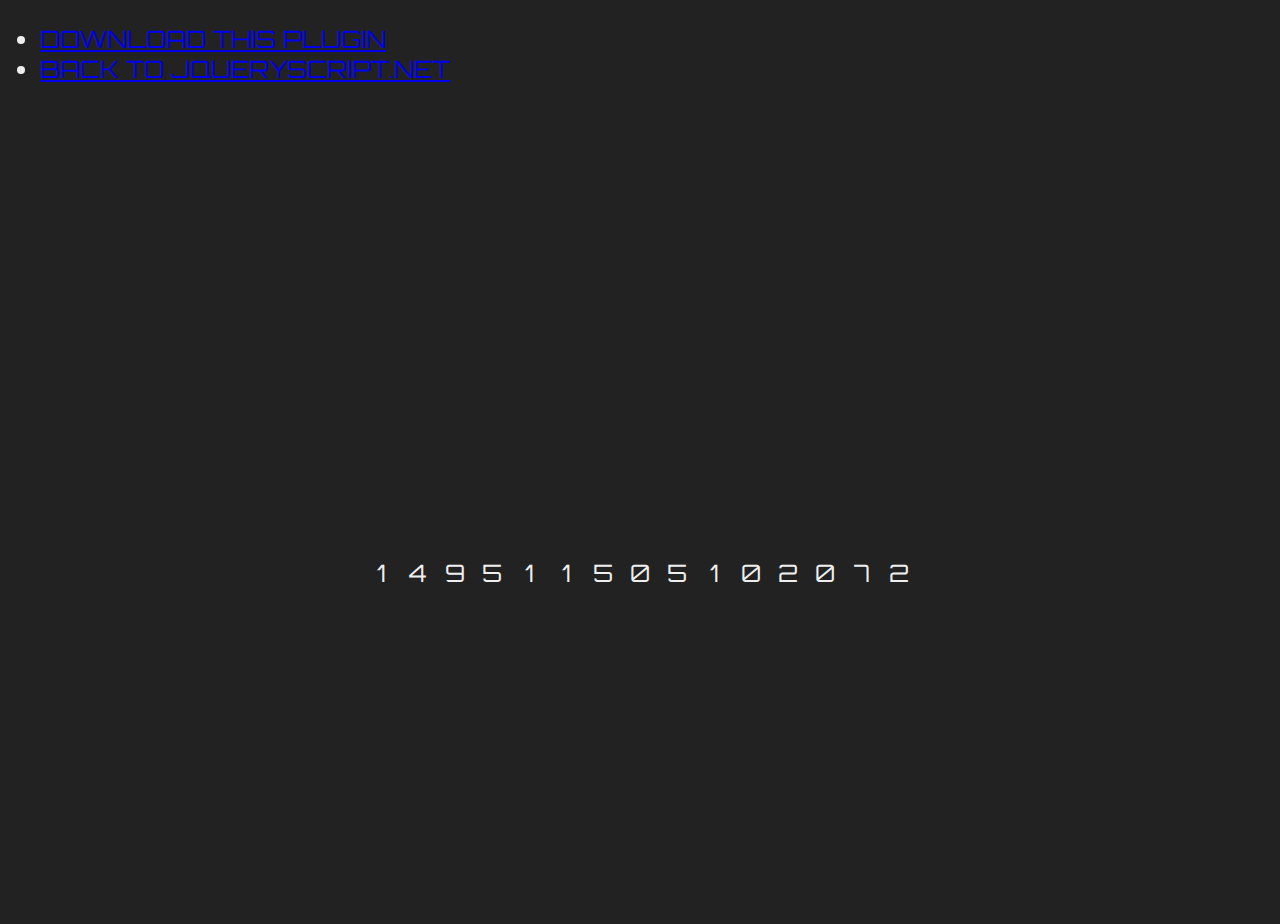
<file: Airport-Text-Shuffle-Animation/index.html>
<!DOCTYPE html>
<html lang="en">

<head>
  <meta charset="UTF-8">
  <meta name="viewport" content="width=device-width, initial-scale=1.0">
  <meta http-equiv="X-UA-Compatible" content="ie=edge">
  <title>Airport-like Text Shuffle Animation Example</title>
  <link href="https://www.jqueryscript.net/css/jquerysctipttop.css" rel="stylesheet" type="text/css">
 <script src="https://code.jquery.com/jquery-1.12.4.min.js" integrity="sha384-nvAa0+6Qg9clwYCGGPpDQLVpLNn0fRaROjHqs13t4Ggj3Ez50XnGQqc/r8MhnRDZ" crossorigin="anonymous"></script>
  <link rel="stylesheet" href="style.css">
</head>

<body>
  <div id="jquery-script-menu">
<div class="jquery-script-center">
<ul>
<li><a href="https://www.jqueryscript.net/animation/Airport-Text-Shuffle-Animation.html">Download This Plugin</a></li>
<li><a href="https://www.jqueryscript.net/">Back To jQueryScript.Net</a></li>
</ul>
<div class="jquery-script-ads"><script type="text/javascript"><!--
google_ad_client = "ca-pub-2783044520727903";
/* jQuery_demo */
google_ad_slot = "2780937993";
google_ad_width = 728;
google_ad_height = 90;
//-->
</script>
<script type="text/javascript"
src="https://pagead2.googlesyndication.com/pagead/show_ads.js">
</script></div>
<div class="jquery-script-clear"></div>
</div>
</div>
  <div class="content">
    <div class="random">
      <span class="span nbr ltr">0</span>
      <span class="span nbr ltr">0</span>
      <span class="span nbr ltr">0</span>
      <span class="span nbr ltr">0</span>
      <span class="span nbr ltr">0</span>
      <span class="span nbr ltr">0</span>
      <span class="span nbr ltr">0</span>
      <span class="span nbr ltr">0</span>
      <span class="span nbr ltr">0</span>
      <span class="span nbr ltr">0</span>
      <span class="span nbr ltr">0</span>
      <span class="span nbr ltr">0</span>
      <span class="span nbr ltr">0</span>
      <span class="span nbr ltr">0</span>
      <span class="span nbr ltr">0</span>
    </div>
  </div>

  <script type="text/javascript">
    $(document).ready(function () {
      var $randomNumber = $('.nbr');
      var $timer = 30;
      var $it;
      var $data = 0;
      var index;
      var change;
      var letters = ["j", "Q", "u", "e", "r", "y", "S", "c", "r", "i", "p", "t", "n","e", "t"];

      $randomNumber.each(function () {
        change = Math.round(Math.random() * 100);
        $(this).attr('data-change', change);
      });

      function random() {
        return Math.round(Math.random() * 9);
      };

      function select() {
        return Math.round(Math.random() * $randomNumber.length + 1);
      };

      function value() {
        $('.nbr:nth-child(' + select() + ')').html('' + random() + '');
        $('.nbr:nth-child(' + select() + ')').attr('data-number', $data);
        $data++;

        $randomNumber.each(function () {
          if (parseInt($(this).attr('data-number')) > parseInt($(this).attr('data-change'))) {
            index = $('.ltr').index(this);
            $(this).html(letters[index]);
            $(this).removeClass('nbr');
          }
        });
      };
      $it = setInterval(value, $timer);
    });
  </script>
</body>
<script type="text/javascript">

  var _gaq = _gaq || [];
  _gaq.push(['_setAccount', 'UA-36251023-1']);
  _gaq.push(['_setDomainName', 'jqueryscript.net']);
  _gaq.push(['_trackPageview']);

  (function() {
    var ga = document.createElement('script'); ga.type = 'text/javascript'; ga.async = true;
    ga.src = ('https:' == document.location.protocol ? 'https://ssl' : 'http://www') + '.google-analytics.com/ga.js';
    var s = document.getElementsByTagName('script')[0]; s.parentNode.insertBefore(ga, s);
  })();

</script>
</html>
</file>
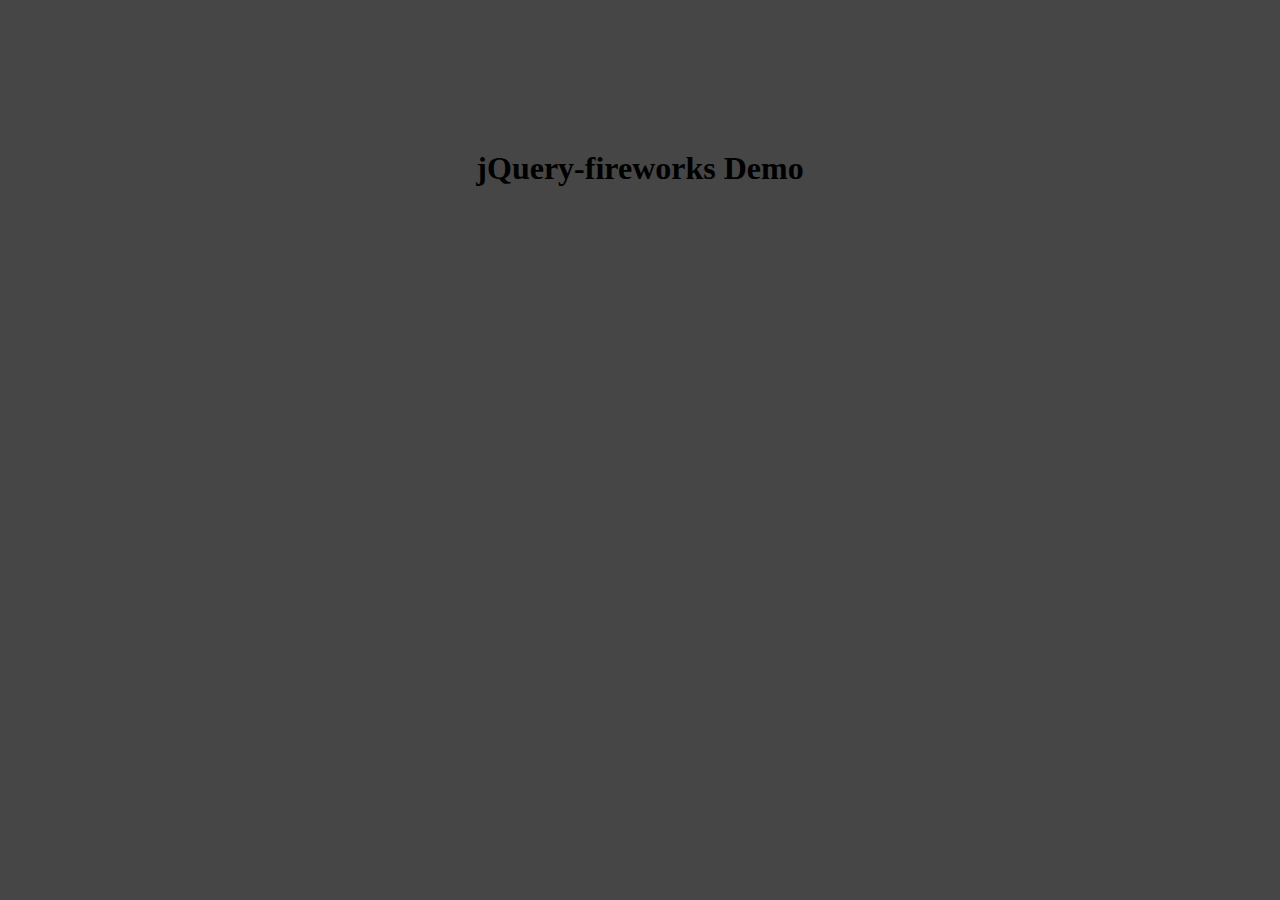
<file: Realistic-Fireworks-Animations-Using-jQuery-And-Canvas-fireworks-js/index.html>
<!doctype html>
<html>
<head>
<meta charset="utf-8">
<title>jQuery-fireworks Demo</title>
<style>
html,* { margin:0; padding:0}
body { width:100%; height:100%;}
.demo { margin:0 auto; width:100%; height:100%;}
h1 { margin:150px auto 30px auto; text-align:center; font-family:'Roboto';}
</style>
</head>

<body>
<h1>jQuery-fireworks Demo</h1>
<div class="demo">
</div>
<script src="http://code.jquery.com/jquery-3.1.1.min.js"></script>
<script src="jquery.fireworks.js"></script>
<script>
$('.demo').fireworks({ sound: true, opacity: 0.9, width: '100%', height: '100%' });
</script>

</body>
</html>
</file>
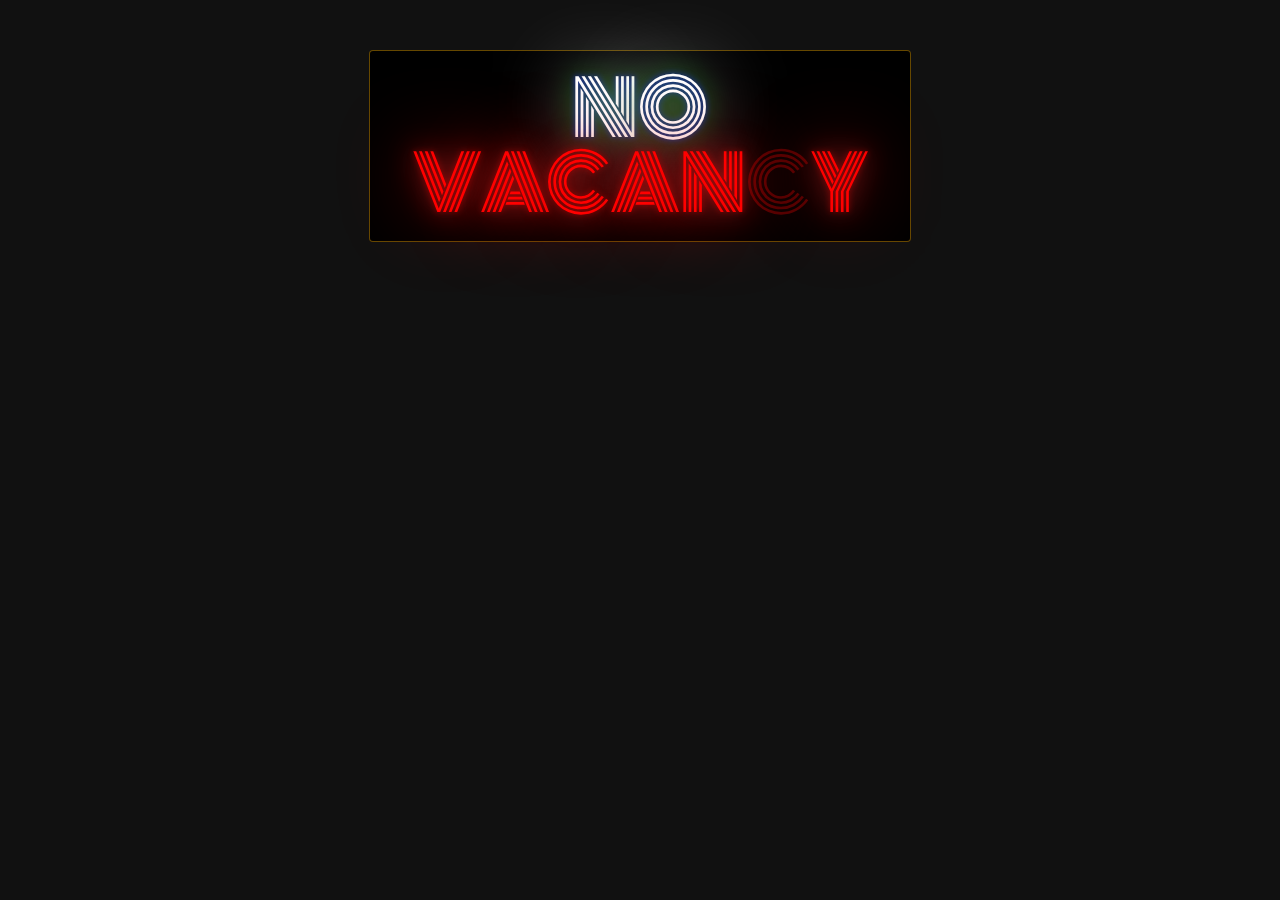
<file: jQuery-Plugin-For-Animated-Text-Neon-Effect-novacancy-js/demo.html>
<!DOCTYPE html>
<!--[if lt IE 7]> <html class="no-js lt-ie9 lt-ie8 lt-ie7" lang="en"> <![endif]-->
<!--[if IE 7]>    <html class="no-js lt-ie9 lt-ie8" lang="en"> <![endif]-->
<!--[if IE 8]>    <html class="no-js lt-ie9" lang="en"> <![endif]-->
<!--[if gt IE 8]><!--> <html class="no-js" lang="en"> <!--<![endif]-->
<head>
	<meta charset="utf-8">
	<meta name="viewport" content="width=device-width" />
	<title>No Vacancy</title>
	<link rel="stylesheet" href="css/html5reset-1.6.1.css" type="text/css" media="screen,print">
	<link href="css/demo.css" rel="stylesheet" type="text/css">
	<link href='https://fonts.googleapis.com/css?family=Monoton' rel='stylesheet' type='text/css'>
	<!-- IE Fix for HTML5 Tags -->
	<!--[if lt IE 9]>
		<script src="http://html5shiv.googlecode.com/svn/trunk/html5.js"></script>
	<![endif]-->
	<script type="text/javascript" src="https://ajax.googleapis.com/ajax/libs/jquery/1.9.1/jquery.min.js"></script>
	<script type="text/javascript" src="javascript/jquery.novacancy.js"></script>
	<script type="text/javascript">
		$(document).ready(function() {
			$('#no').novacancy({
				'reblinkProbability': 0.1,
				'blinkMin': 0.2,
				'blinkMax': 0.6,
				'loopMin': 8,
				'loopMax': 10,
				'color': '#ffffff',
				'glow': ['0 0 80px #ffffff', '0 0 30px #008000', '0 0 6px #0000ff']
			}); 

			$('#vacancy').novacancy({
				'blink': 1,
				'off': 1,
				'color': 'Red',
				'glow': ['0 0 80px Red', '0 0 30px FireBrick', '0 0 6px DarkRed']
			});
		});
	</script>
</head>
<body>
	<div class="board">
	    <p id="no">No</p>
	    <p id="vacancy">Vacancy</p>
	</div>
</body>
</html>
</file>
<file: Airport-Text-Shuffle-Animation/style.css>
@import url('https://fonts.googleapis.com/css?family=Orbitron');

html, body {
  margin: 0;
  padding: 0;
  font-family: 'Orbitron';
  font-size: 24px;
  text-transform: uppercase;
  font-weight: 100;
  background-color: #222222;
  color: #eee;
  width: 100%;
  height: 100%;
}

html .content, body .content {
  text-align: center;
  top: 50%;
  position: relative;
  transform: translateX(-50%), translateY(-50%);
}

html .content span, body .content span {
  width: 30px;
  display: inline-block;
}
</file>
<file: jQuery-Plugin-For-Animated-Text-Neon-Effect-novacancy-js/css/demo.css>
body {
  background-color: #111111;
}

.board {
  text-align: center;
  border: 1px solid rgba(255,180,0,0.4);
  border-radius: 4px;
  width: 500px;
  margin: 50px auto 0 auto;
  padding: 20px;
  background-color: #000;
}

.board > * {
  font-size: 75px;
  font-family: 'Monoton', cursive;
  color: #fff;
  text-transform: uppercase;
}
</file>
